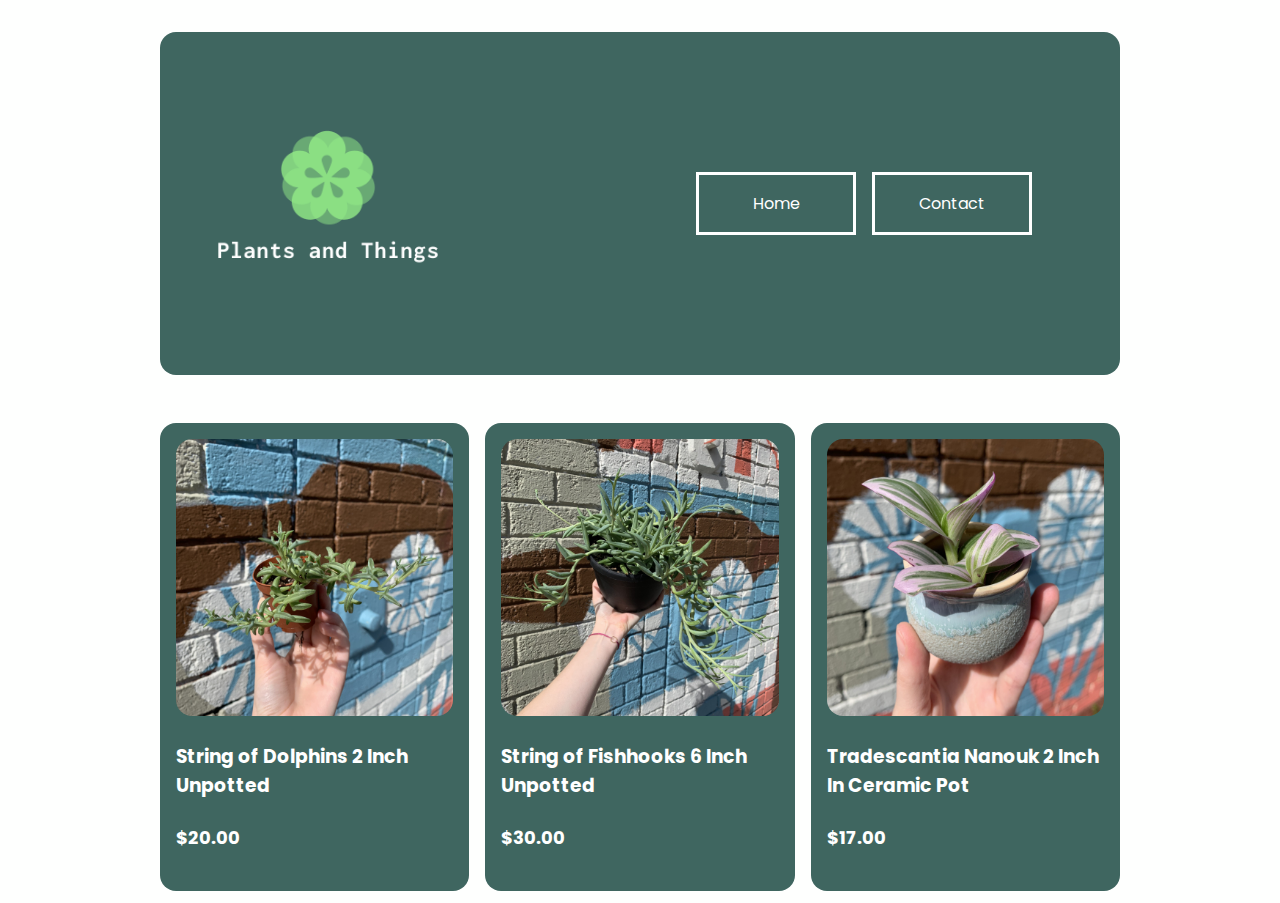
<file: Submission/index.html>
<!DOCTYPE html>
<html lang="en">
  <head>
    <meta charset="UTF-8" />
    <meta http-equiv="X-UA-Compatible" content="IE=edge" />
    <meta name="viewport" content="width=device-width, initial-scale=1.0" />
    <title>Home</title>
    <link rel="stylesheet" href="styles.css" />
    <link rel="preconnect" href="https://fonts.googleapis.com" />
    <link rel="preconnect" href="https://fonts.gstatic.com" crossorigin />
    <link
      href="https://fonts.googleapis.com/css2?family=Poppins:wght@300;400;500&display=swap"
      rel="stylesheet"
    />
  </head>
  <body>
    <div class="container">
      <div class="header">
        <div class="logo-wrapper">
          <img
            class="logo"
            src="./images/logo-transparent.png"
            alt="Green Plants and Things Logo"
          />
        </div>

        <nav class="nav">
          <ul class="unordered-list">
            <li><a class="anchor-box" href="./index.html">Home</a></li>
            <li><a class="anchor-box" href="./contact.html">Contact</a></li>
          </ul>
        </nav>
      </div>
      <ul class="product-container">
        <li class="product-wrapper">
          <a class="product-anchor" href="string-of-dolphins.html">
            <img
              class="product-image"
              src="./images/product-string-of-dolphins.jpg"
              alt="Green two inch Plant Unpotted"
            />
            <h3 class="product-name">String of Dolphins 2 Inch Unpotted</h3>
            <h4 class="price-tag">$20.00</h4>
          </a>
        </li>
        <li class="product-wrapper">
          <a class="product-anchor" href="string-of-fishhooks.html">
            <img
              class="product-image"
              src="./images/product-string-of-fishhooks.jpg"
              alt="Green six inch Plant Unpotted"
            />
            <h3 class="product-name">String of Fishhooks 6 Inch Unpotted</h3>
            <h4 class="price-tag">$30.00</h4>
          </a>
        </li>
        <li class="product-wrapper">
          <a class="product-anchor" href="tradescantia.html">
            <img
              class="product-image"
              src="images/product-tradescantia.jpg"
              alt="Green two inch Plant in a ceramic pot"
            />
            <h3 class="product-name">
              Tradescantia Nanouk 2 Inch In Ceramic Pot
            </h3>
            <h4 class="price-tag">$17.00</h4>
          </a>
        </li>
      </ul>
    </div>
  </body>
</html>
</file>
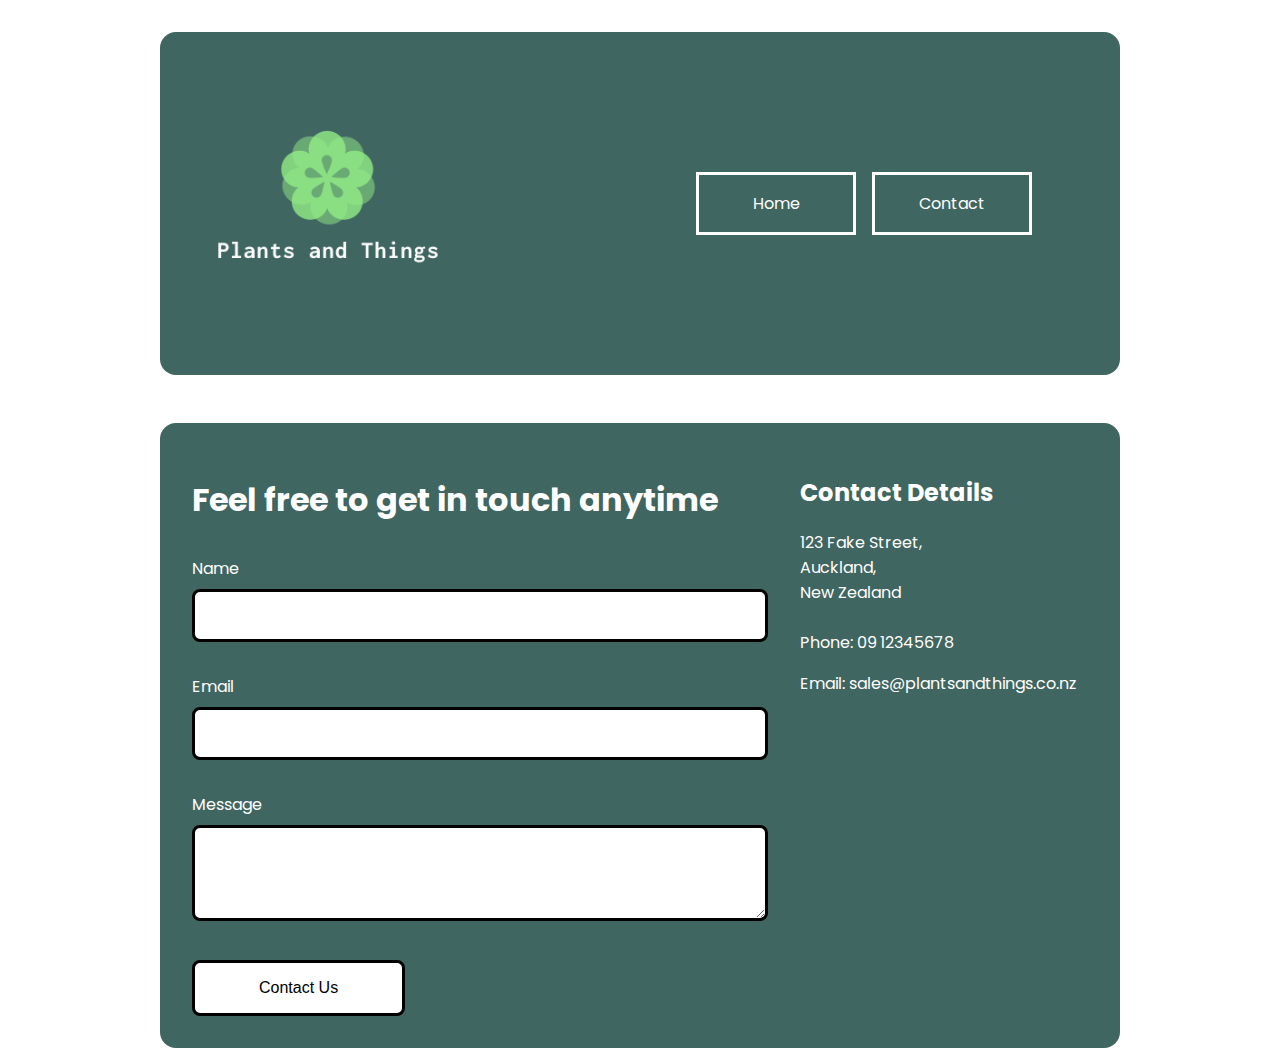
<file: Submission/contact.html>
<!DOCTYPE html>
<html lang="en">
  <head>
    <meta charset="UTF-8" />
    <meta http-equiv="X-UA-Compatible" content="IE=edge" />
    <meta name="viewport" content="width=device-width, initial-scale=1.0" />
    <title>Contact Page</title>
    <link rel="stylesheet" href="styles.css" />
    <link rel="preconnect" href="https://fonts.googleapis.com" />
    <link rel="preconnect" href="https://fonts.gstatic.com" crossorigin />
    <link
      href="https://fonts.googleapis.com/css2?family=Poppins:wght@300;400;500&display=swap"
      rel="stylesheet"
    />
  </head>
  <body>
    <div class="container">
      <div class="header">
        <div class="logo-wrapper">
          <img
            class="logo"
            src="./images/logo-transparent.png"
            alt="plants-and-things-logo"
          />
        </div>

        <nav class="nav">
          <ul class="unordered-list">
            <li><a class="anchor-box" href="./index.html">Home</a></li>
            <li><a class="anchor-box" href="./contact.html">Contact</a></li>
          </ul>
        </nav>
      </div>
      <div class="body-content contact-body">
        <form action="https://formspree.io/f/xpzbdvda" method="post">
          <h1>Feel free to get in touch anytime</h1>
          <div>
            <label for="name" class="form-label">Name</label>
            <input
              type="text"
              name="name"
              id="name"
              class="form-input"
              required
            />
          </div>
          <div>
            <label for="email" class="form-label">Email</label>
            <input
              type="email"
              name="email"
              id="email"
              class="form-input"
              required
            />
          </div>
          <div>
            <label for="message" class="form-label">Message</label>
            <textarea
              id="message"
              name="message"
              class="form-input text-height"
              required
            ></textarea>
          </div>
          <button type="submit" class="button">Contact Us</button>
        </form>
        <div>
          <h2>Contact Details</h2>
          <p>
            123 Fake Street,<br />
            Auckland,<br />
            New Zealand<br />
            <br />
            Phone: 09 12345678<br />
          </p>
          <a class="email-deco" href="mailto:sales@plantsandthings.co.nz"
            >Email: sales@plantsandthings.co.nz</a
          >
        </div>
      </div>
    </div>
  </body>
</html>
</file>
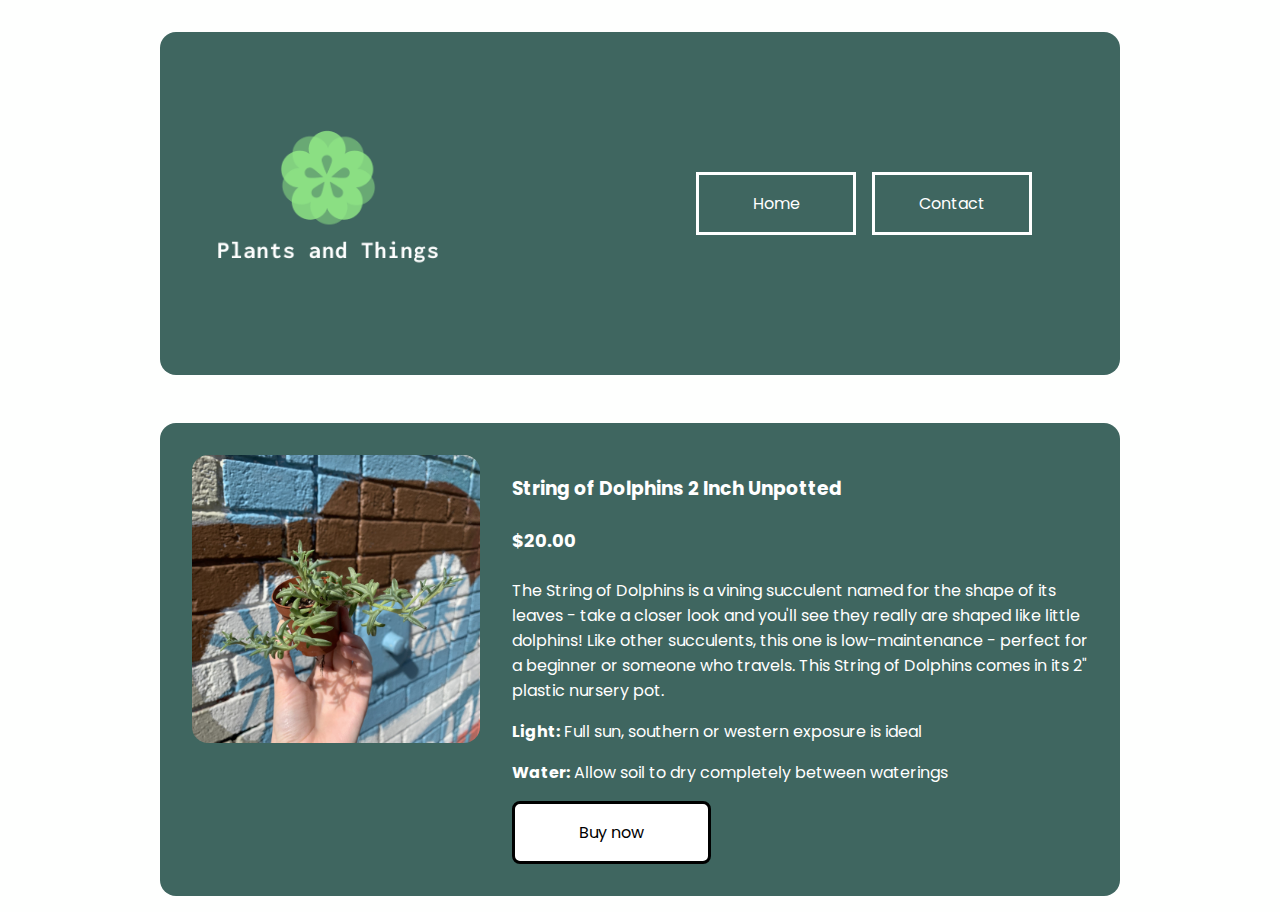
<file: Submission/string-of-dolphins.html>
<!DOCTYPE html>
<html lang="en">
  <head>
    <meta charset="UTF-8" />
    <meta http-equiv="X-UA-Compatible" content="IE=edge" />
    <meta name="viewport" content="width=device-width, initial-scale=1.0" />
    <title>String Of Dolphins Plant</title>
    <link rel="stylesheet" href="styles.css" />
    <link rel="preconnect" href="https://fonts.googleapis.com" />
    <link rel="preconnect" href="https://fonts.gstatic.com" crossorigin />
    <link
      href="https://fonts.googleapis.com/css2?family=Poppins:wght@300;400;500&display=swap"
      rel="stylesheet"
    />
  </head>
  <body>
    <div class="container">
      <div class="header">
        <div class="logo-wrapper">
          <img
            class="logo"
            src="./images/logo-transparent.png"
            alt="plants-and-things-logo"
          />
        </div>

        <nav class="nav">
          <ul class="unordered-list">
            <li><a class="anchor-box" href="./index.html">Home</a></li>
            <li><a class="anchor-box" href="./contact.html">Contact</a></li>
          </ul>
        </nav>
      </div>
      <div class="body-content product-body">
        <img
          class="product-image"
          src="./images/product-string-of-dolphins.jpg"
          alt="string-of-dolphins-plant"
        />
        <div>
          <h3>String of Dolphins 2 Inch Unpotted</h3>
          <h4 class="price-tag">$20.00</h4>
          <div class="description">
            <p>
              The String of Dolphins is a vining succulent named for the shape
              of its leaves - take a closer look and you'll see they really are
              shaped like little dolphins! Like other succulents, this one is
              low-maintenance - perfect for a beginner or someone who travels.
              This String of Dolphins comes in its 2" plastic nursery pot.
            </p>
            <p>
              <strong>Light:</strong> Full sun, southern or western exposure is
              ideal
            </p>
            <p>
              <strong>Water:</strong> Allow soil to dry completely between
              waterings
            </p>
          </div>
          <a
            type="submit"
            class="button"
            href="mailto:sales@plantsandthings.co.nz"
            >Buy now</a
          >
        </div>
      </div>
    </div>
  </body>
</html>
</file>
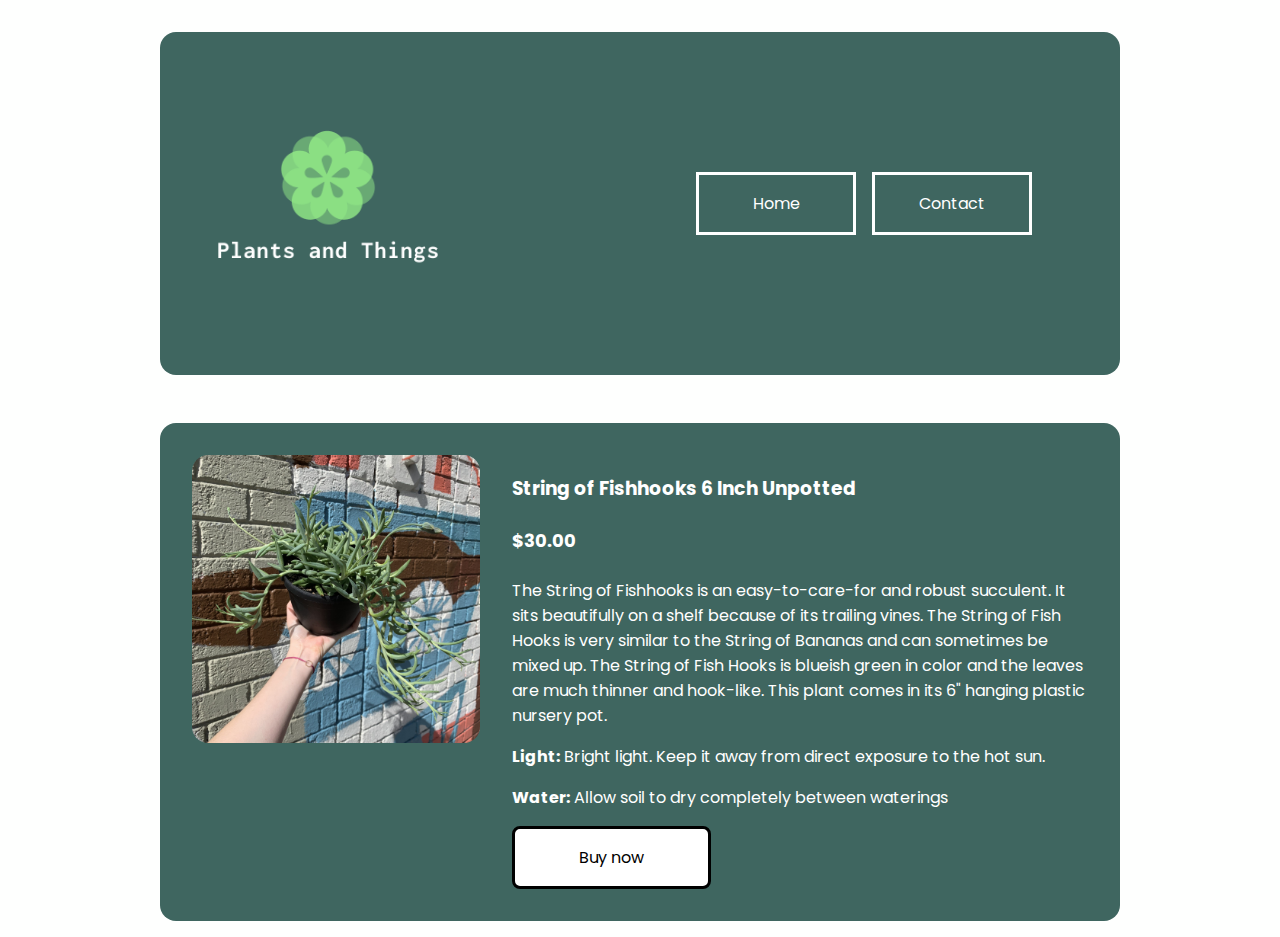
<file: Submission/string-of-fishhooks.html>
<!DOCTYPE html>
<html lang="en">
  <head>
    <meta charset="UTF-8" />
    <meta http-equiv="X-UA-Compatible" content="IE=edge" />
    <meta name="viewport" content="width=device-width, initial-scale=1.0" />
    <title>String Of Fishhooks Plant</title>
    <link rel="stylesheet" href="styles.css" />
    <link rel="preconnect" href="https://fonts.googleapis.com" />
    <link rel="preconnect" href="https://fonts.gstatic.com" crossorigin />
    <link
      href="https://fonts.googleapis.com/css2?family=Poppins:wght@300;400;500&display=swap"
      rel="stylesheet"
    />
  </head>
  <body>
    <div class="container">
      <div class="header">
        <div class="logo-wrapper">
          <img
            class="logo"
            src="./images/logo-transparent.png"
            alt="plants-and-things-logo"
          />
        </div>

        <nav class="nav">
          <ul class="unordered-list">
            <li><a class="anchor-box" href="./index.html">Home</a></li>
            <li><a class="anchor-box" href="./contact.html">Contact</a></li>
          </ul>
        </nav>
      </div>
      <div class="body-content product-body">
        <img
          class="product-image"
          src="./images/product-string-of-fishhooks.jpg"
          alt="string-of-fishhooks-plant"
        />
        <div>
          <h3>String of Fishhooks 6 Inch Unpotted</h3>
          <h4 class="price-tag">$30.00</h4>
          <div class="description">
            <p>
              The String of Fishhooks is an easy-to-care-for and robust
              succulent. It sits beautifully on a shelf because of its trailing
              vines. The String of Fish Hooks is very similar to the String of
              Bananas and can sometimes be mixed up. The String of Fish Hooks is
              blueish green in color and the leaves are much thinner and
              hook-like. This plant comes in its 6" hanging plastic nursery pot.
            </p>
            <p>
              <strong>Light:</strong> Bright light. Keep it away from direct
              exposure to the hot sun.
            </p>
            <p>
              <strong>Water:</strong> Allow soil to dry completely between
              waterings
            </p>
          </div>
          <a
            type="submit"
            class="button"
            href="mailto:sales@plantsandthings.co.nz"
            >Buy now</a
          >
        </div>
      </div>
    </div>
  </body>
</html>
</file>
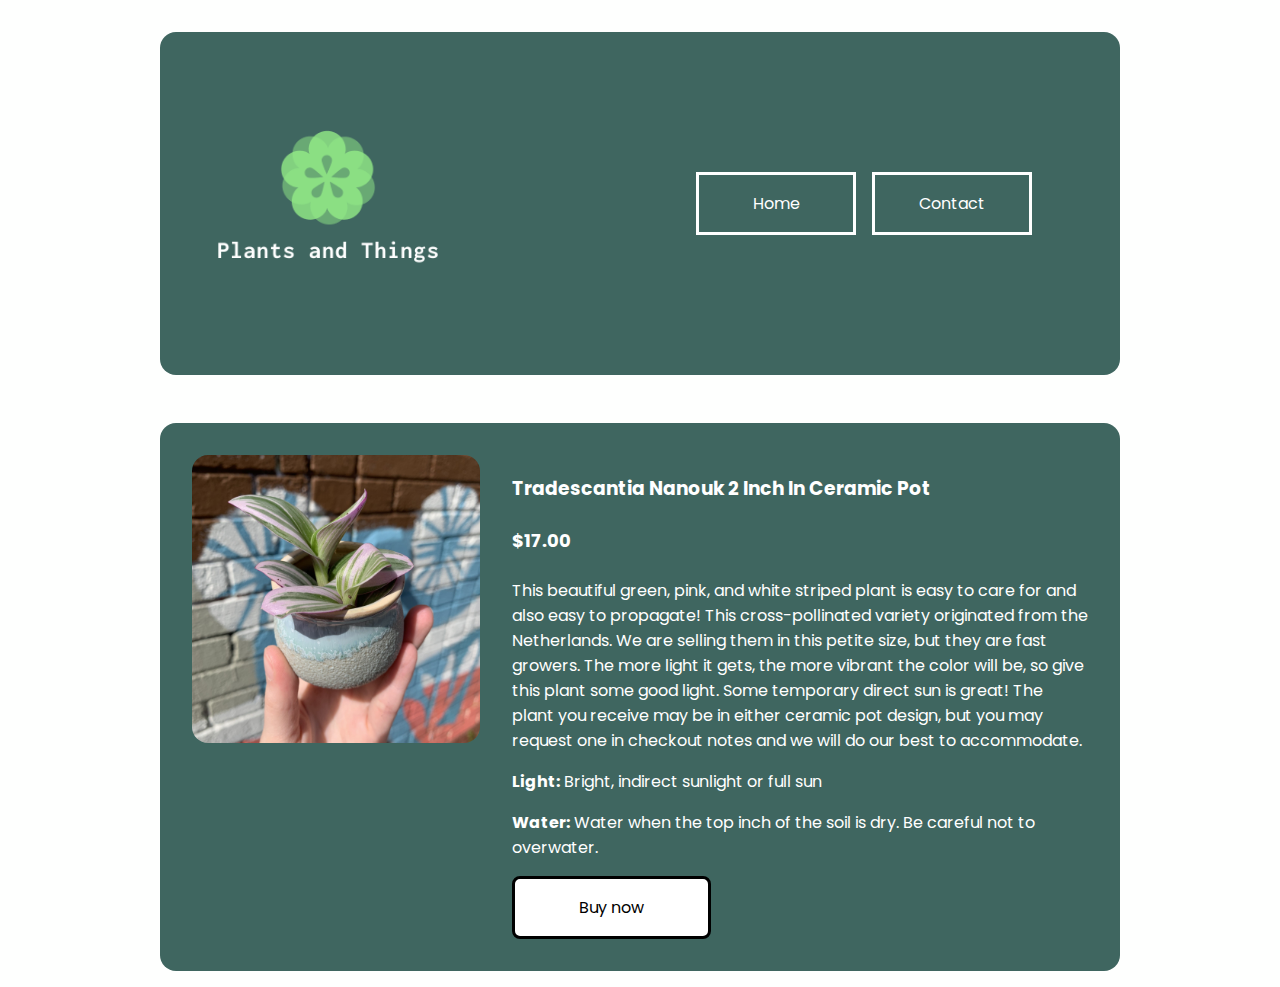
<file: Submission/tradescantia.html>
<!DOCTYPE html>
<html lang="en">
  <head>
    <meta charset="UTF-8" />
    <meta http-equiv="X-UA-Compatible" content="IE=edge" />
    <meta name="viewport" content="width=device-width, initial-scale=1.0" />
    <title>Tradescantia Plant</title>
    <link rel="stylesheet" href="styles.css" />
    <link rel="preconnect" href="https://fonts.googleapis.com" />
    <link rel="preconnect" href="https://fonts.gstatic.com" crossorigin />
    <link
      href="https://fonts.googleapis.com/css2?family=Poppins:wght@300;400;500&display=swap"
      rel="stylesheet"
    />
  </head>
  <body>
    <div class="container">
      <div class="header">
        <div class="logo-wrapper">
          <img
            class="logo"
            src="./images/logo-transparent.png"
            alt="plants-and-things-logo"
          />
        </div>

        <nav class="nav">
          <ul class="unordered-list">
            <li><a class="anchor-box" href="./index.html">Home</a></li>
            <li><a class="anchor-box" href="./contact.html">Contact</a></li>
          </ul>
        </nav>
      </div>
      <div class="body-content product-body">
        <img
          class="product-image"
          src="images/product-tradescantia.jpg"
          alt="tradescantia-plant"
        />
        <div>
          <h3>Tradescantia Nanouk 2 Inch In Ceramic Pot</h3>
          <h4 class="price-tag">$17.00</h4>
          <div class="description">
            <p>
              This beautiful green, pink, and white striped plant is easy to
              care for and also easy to propagate! This cross-pollinated variety
              originated from the Netherlands. We are selling them in this
              petite size, but they are fast growers. The more light it gets,
              the more vibrant the color will be, so give this plant some good
              light. Some temporary direct sun is great! The plant you receive
              may be in either ceramic pot design, but you may request one in
              checkout notes and we will do our best to accommodate.
            </p>
            <p><strong>Light:</strong> Bright, indirect sunlight or full sun</p>
            <p>
              <strong>Water:</strong> Water when the top inch of the soil is
              dry. Be careful not to overwater.
            </p>
          </div>
          <a
            type="submit"
            class="button"
            href="mailto:sales@plantsandthings.co.nz"
            >Buy now</a
          >
        </div>
      </div>
    </div>
  </body>
</html>
</file>
<file: Submission/styles.css>
* {
  box-sizing: border-box;
}
textarea {
  font-family: "Poppins", sans-serif;
  resize: vertical;
}
ul {
  margin: 0;
  padding: 0;
  list-style-type: none;
}

a {
  text-decoration: none;
  color: white;
}

h1 {
  margin-bottom: 2rem;
}
body {
  background-color: #fefffe;
  margin: 0;
  font-family: "Poppins", sans-serif;
}
.product-container {
  display: grid;
  grid-template-columns: 1fr;
}
.product-image {
  width: 100%;
  height: auto;
  border-radius: 1rem;
}

.product-wrapper {
  padding: 1rem;
  background-color: #3f6660;
  margin-bottom: 0.75rem;
  border-radius: 1rem;
}

.product-wrapper:hover {
  background-color: #8bdf83;
  cursor: pointer;
  text-decoration: underline;
}

.price-tag {
  font-size: large;
}

.logo {
  width: 14rem;
  height: 14rem;
}
.logo-wrapper {
  text-align: center;
}

.nav {
  display: grid;
}
.anchor-box {
  border: solid white;
  padding: 1rem;
  display: inline-block;
  min-width: 10rem;
  text-align: center;
  margin-bottom: 1rem;
}
.unordered-list {
  margin: 0 auto;
}
.container {
  max-width: 64rem;
  margin: 0 auto;
  padding: 0 2rem;
}
.form-input {
  border-radius: 0.5rem;
  padding: 1rem;
  width: 100%;
  margin-bottom: 2rem;
  border: solid black;
}

.form-label {
  margin-bottom: 0.5rem;
  display: block;
}

.text-height {
  height: 6rem;
}

.button {
  display: block;
  color: black;
  background-color: white;
  text-align: center;
  text-decoration: none;
  border-radius: 0.5rem;
  padding: 1rem 4rem;
  font-size: 1rem;
  border: solid black;
}

.button:hover {
  background-color: #8bdf83;
  cursor: pointer;
  color: white;
}
.anchor-box:hover {
  background-color: #8bdf83;
  border-color: #8bdf83;
}
.header {
  background-color: #3f6660;
  border-radius: 1rem;
  margin-top: 2rem;
  padding: 2rem;
  margin-bottom: 3rem;
}

.body-content {
  background-color: #3f6660;
  border-radius: 1rem;
  padding: 2rem;
  color: white;
  margin-bottom: 1rem;
}

.email-deco:hover {
  text-decoration: underline;
}

@media screen and (min-width: 48rem) {
  .body-content {
    display: grid;
    gap: 2rem;
  }
  .product-body {
    grid-template-columns: 1fr 2fr;
  }
  .product-container {
    grid-template-columns: 1fr 1fr;
    gap: 1rem;
  }
  .header {
    display: grid;
    grid-template-columns: 1fr 1fr;
    align-items: center;
  }
  .unordered-list {
    display: grid;
    grid-template-columns: min-content min-content;
    gap: 1rem;
  }
  .anchor-box {
    margin-bottom: 0;
  }
  .contact-body {
    grid-template-columns: 2fr 1fr;
  }
  .logo {
    width: 15rem;
    height: 15rem;
  }
  .button {
    display: inline-block;
  }
}

@media screen and (min-width: 64rem) {
  .product-container {
    grid-template-columns: 1fr 1fr 1fr;
  }
  .logo-wrapper {
    text-align: left;
  }
  .logo {
    width: 17rem;
    height: 17rem;
  }
}
</file>
